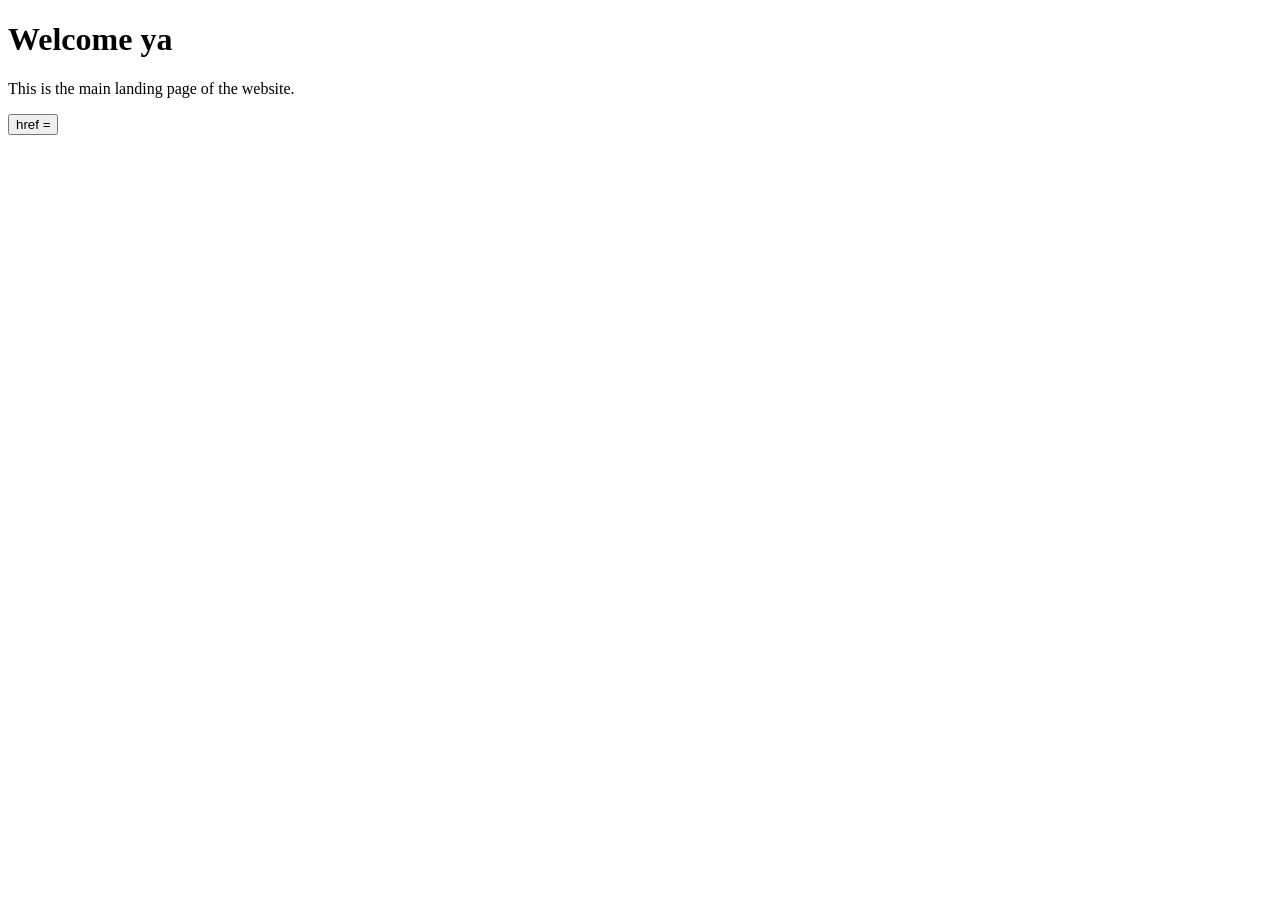
<file: template/index.html>
<!DOCTYPE html>
<html lang="en">
<head>
    <meta charset="UTF-8">
    <meta name="viewport" content="width=device-width, initial-scale=1.0">
    <title>Document</title>
</head>
<body>
    <h1>Welcome ya </h1>
    <p>This is the main landing page of the website.</p>
    <button>href = </button>
</body>
</html>
</file>
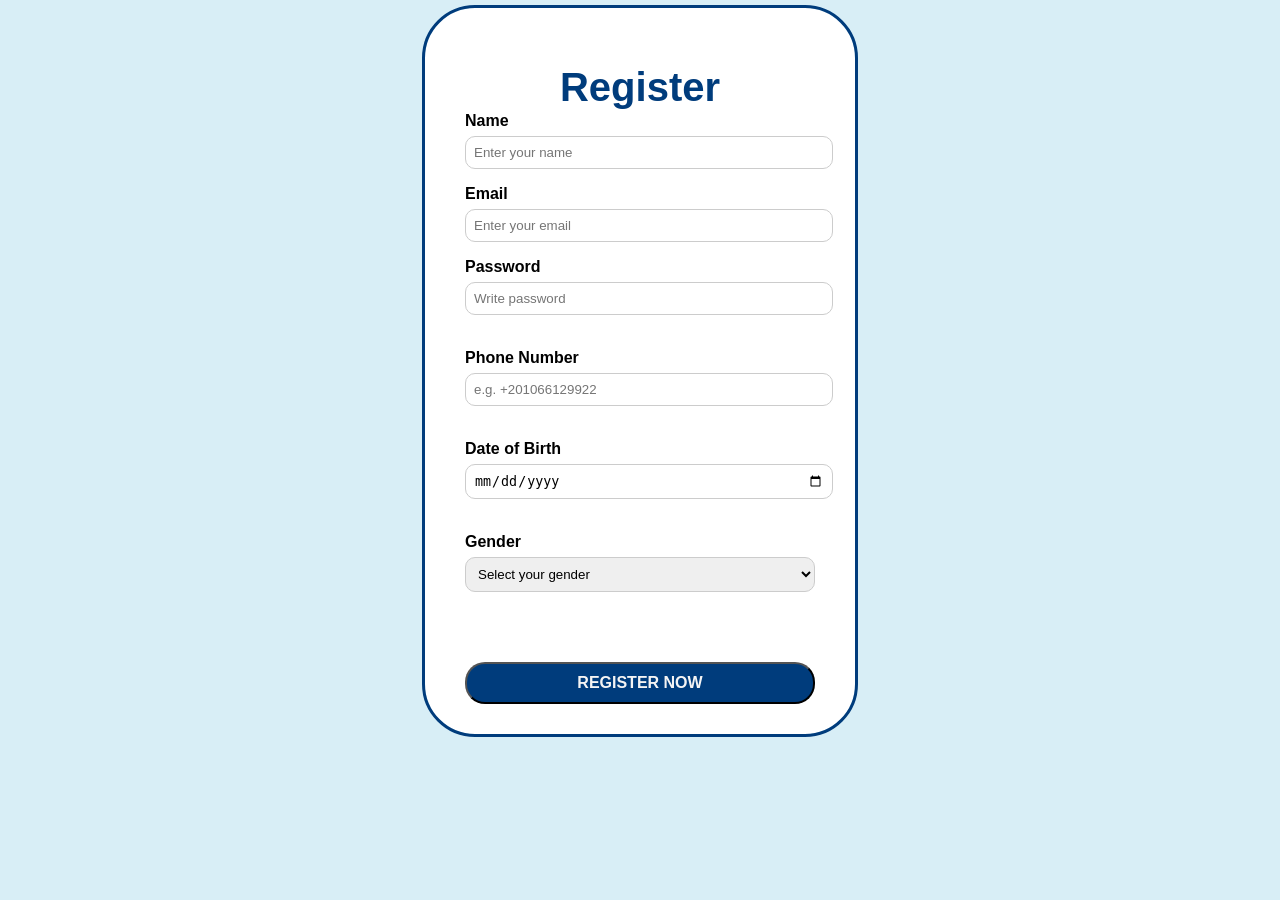
<file: register.html>
<!DOCTYPE html>
<html lang="en">
<head>
    <meta charset="UTF-8">
    <meta name="viewport" content="width=device-width, initial-scale=1.0">
    <link rel="stylesheet" href="register.css">
    <title>User Registration</title>
</head>
<body>
    <div class="container">
        <h1>Register</h1>
        <form>
            <label>Name</label>
            <input type="text" name="name" placeholder="Enter your name" required>

            <label>Email</label>
            <input type="email" name="email" placeholder="Enter your email" required>

            <label>Password</label>
            <input type="password" name="password" placeholder="Write password" required>
            <br><br>
            <label>Phone Number</label>
            <input type="tel" name="phone" placeholder="e.g. +201066129922" required>
            <br><br>
            <label>Date of Birth</label>
            <input type="date" name="dob" required>
            <br><br>
            <label>Gender</label>
            <select name="gender" required>
                <option disabled selected>Select your gender</option>
                <option value="male">Male</option>
                <option value="female">Female</option>
            </select><br><br><br><br>
            <button type="submit">REGISTER NOW</button>
        </form>
    </div>
</body>
</html>
</file>
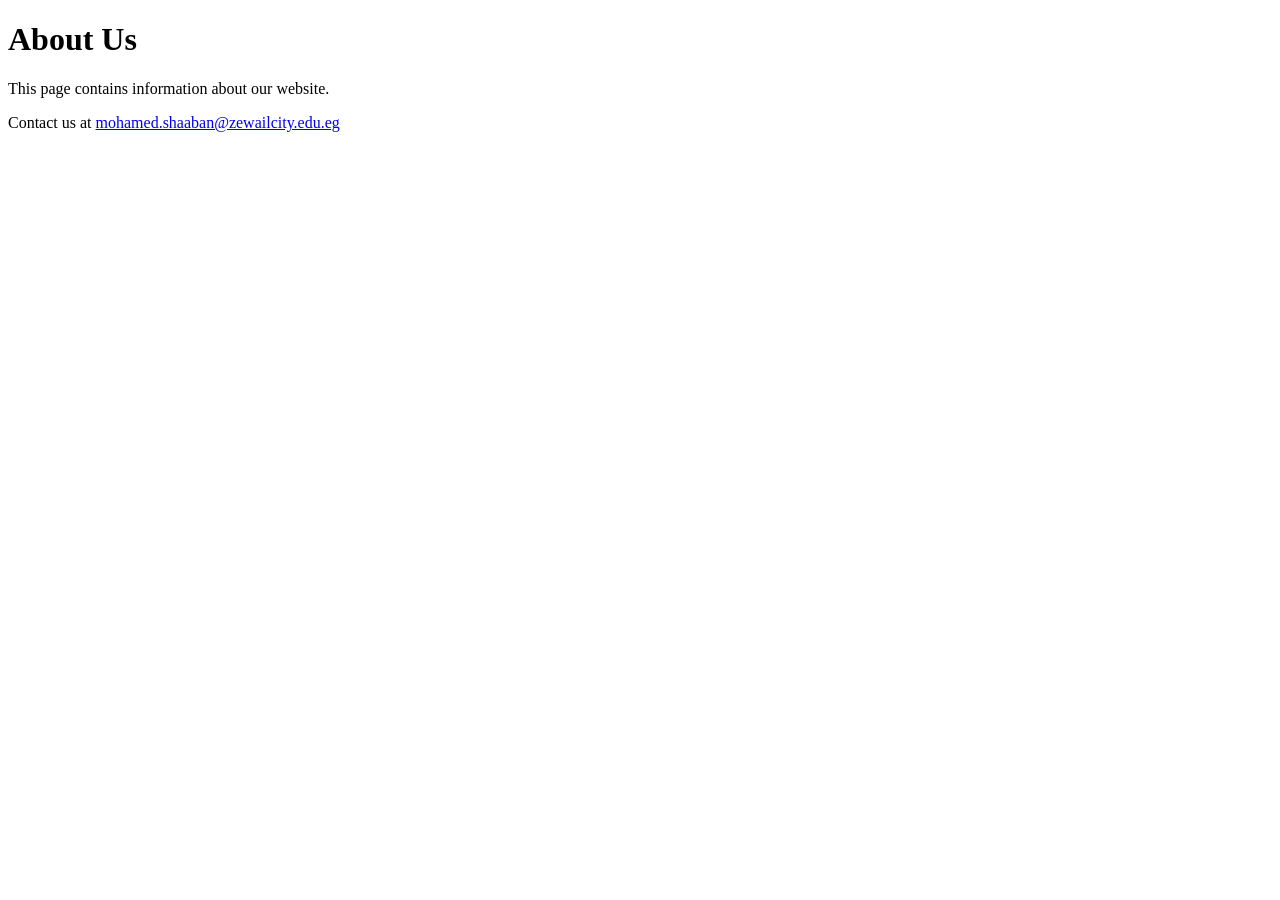
<file: template/about.html>
<!DOCTYPE html>
<html lang="en">
<head>
    <meta charset="UTF-8">
    <meta name="viewport" content="width=device-width, initial-scale=1.0">
    <title>Document</title>
</head>
<body>
    <h1>About Us</h1>
    <p>This page contains information about our website.</p>
    <footer>
        <p>Contact us at <a href="mailto:mohamed.shaaban@zewailcity.edu.eg">mohamed.shaaban@zewailcity.edu.eg</a></p>
    </footer>
</body>
</html>
</file>
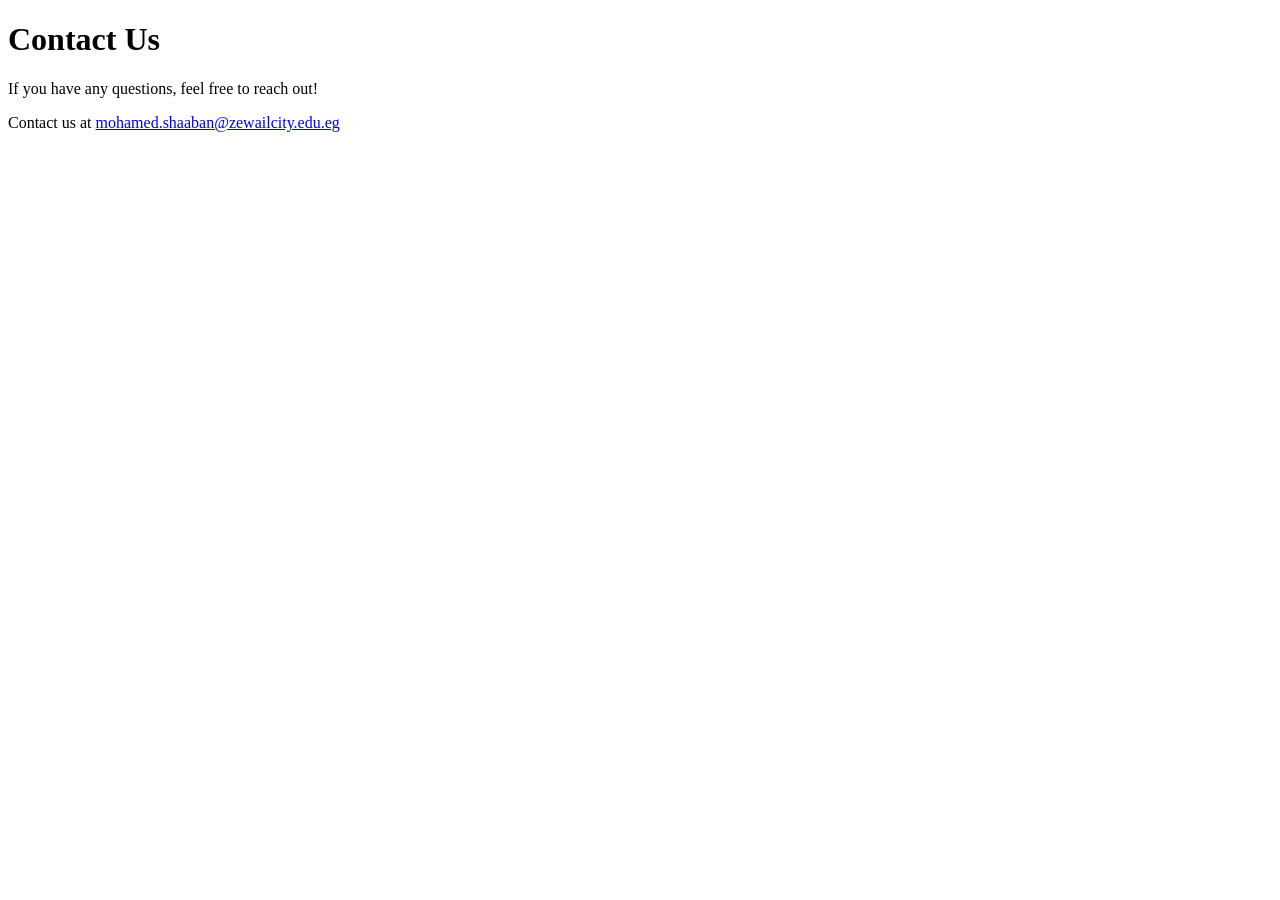
<file: template/contact.html>
<!DOCTYPE html>
<html lang="en">
<head>
    <meta charset="UTF-8">
    <meta name="viewport" content="width=device-width, initial-scale=1.0">
    <title>Document</title>
</head>
<body> 
    <h1>Contact Us</h1>
    <p>If you have any questions, feel free to reach out!</p>
    <footer>
        <p>Contact us at <a href="mailto:mohamed.shaaban@zewailcity.edu.eg">mohamed.shaaban@zewailcity.edu.eg</a></p>
    </footer>
</body>
</html>
</file>
<file: register.css>
body {
        font-family: Arial;
        background: #d8eef6;
        display: flex;
        justify-content: center;
    }
    .container {
        background: #fff;
        padding: 30px 40px;
        border-radius: 50px;
        outline: #003c7c solid 3px;
        width: 350px;
        height: auto;
    }
    h1 {
        font-size: 40px;
        font-weight: bold;
        color: #003c7c;
        text-align: center;
        margin-bottom: 2px;
    }
    label {
        display: block;
        margin-bottom: 6px;
        font-weight: bold;
    }
    input[type="text"], input[type="email"], input[type="password"], input[type="date"], select, [type="tel"] {
        width: 100%;
        padding: 8px;
        margin-bottom: 16px;
        border: 1px solid #ccc;
        border-radius: 10px;
    }
    button {
        width: 100%;
        padding: 10px;
        background: #003c7c;
        color: #f4f4f4;
        border-radius: 20px;
        font-size: 16px;
        transition: background 0.3s, color 0.3s;
        font-weight: bold;
        cursor: pointer;
    }
    button:hover {
        background: #f4f4f4;
        color: #003c7c;
    }
</file>
